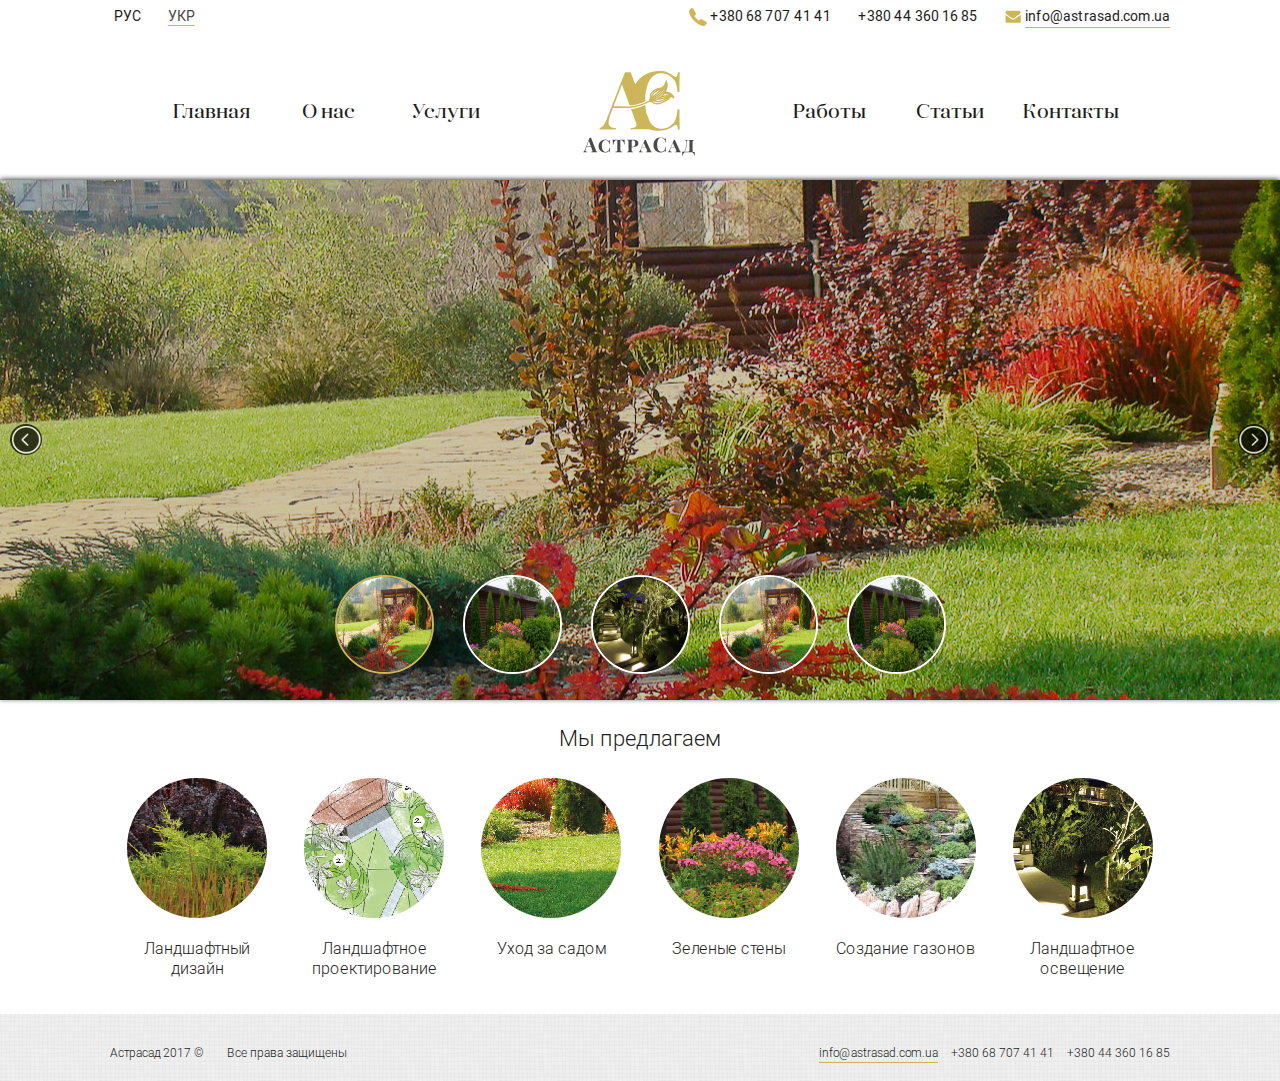
<file: index.html>
<!DOCTYPE html>
<html lang="en">
<head>
    <meta charset="UTF-8">
    <meta name="viewport" content="width=device-width, initial-scale=1.0">
    <title>АстраСад</title>
    <link rel="stylesheet" href="style.css">
    <link rel="stylesheet" href="bxslider/jquery.bxslider.css">
    <script type="text/javascript" src="js/jquery-3.1.1.min.js"></script>
    <script type="text/javascript" src="bxslider/jquery.bxslider.js"></script>
    <script type="text/javascript" src="js/scripts.js"></script>
</head>
<body>
    <header id="header" class="container">
        <div class="head-info">
            <div class="languages">
                <ul>
                    <li>
                        <a href="#">Рус</a>
                    </li>
                    <li class="current-menu-item">
                        <a href="#">Укр</a>
                    </li>
                </ul>
            </div>
            <div class="contact-info">
                <ul>
                    <li>
                        <img src="images/phone.svg" alt="phone number" >
                        <a href="tel:+380687074141">+380 68 707 41 41</a>
                    </li>
                    <li>
                        <a href="tel:+380443601685">+380 44 360 16 85</a>
                    </li>
                    <li>
                        <img src="images/mail.svg" alt="email address" >
                        <a href="mailto:info@astrasad.com.ua">info@astrasad.com.ua</a>
                    </li>
                </ul>
            </div>
            <div class="clearfix"></div>
        </div>
        <nav id="toggle-menu">
            <div class="logo">
                <a href="#">
                    <img src="images/logo.svg" alt="Logotype">
                </a>
            </div>
            <div id="toggle-button"><img src="images/menu.svg" alt="menu"></div>
            <nav id="toggle-nav-menu">
                <div class="nav-menu-left">
                    <ul>
                        <li><a href="#">Главная</a></li>
                        <li><a href="#">О нас</a></li>
                        <li><a href="#">Услуги</a>
                            <ul>
                                <li><a href="#">Допроектные работы на объекте</a></li>
                                <li><a href="#">Ландшафтное проектирование</a></li>
                                <li><a href="#">Разработка концепции</a></li>
                                <li><a href="#">Ландшафтный дизайн</a></li>
                                <li><a href="#">Посадка растений</a></li>
                                <li><a href="#">Ландшафтное освещение</a></li>
                                <li><a href="#">Автоматический полив</a></li>
                                <li><a href="#">Комплексный уход за садом</a></li>
                                <li><a href="#">Фитодизайн интерьера</a></li>
                                <li><a href="#">Оформление сада и дома к праздникам</a></li>
                                <li><a href="#">Креативная флористика</a></li>
                            </ul>
                        </li>
                    </ul>
                </div>
                <div class="nav-menu-right">
                    <ul>
                        <li><a href="#">Работы</a></li>
                        <li><a href="#">Статьи</a></li>
                        <li><a href="#">Контакты</a></li>
                    </ul>
                </div>
            </nav>
        </nav>

        <nav id="nav-menu">
            <div class="nav-menu-left">
                <ul>
                    <li><a href="#">Главная</a></li>
                    <li><a href="#">О нас</a></li>
                    <li><a href="#">Услуги</a>
                        <ul>
                            <li><a href="#">Допроектные работы на объекте</a></li>
                            <li><a href="#">Ландшафтное проектирование</a></li>
                            <li><a href="#">Разработка концепции</a></li>
                            <li><a href="#">Ландшафтный дизайн</a></li>
                            <li><a href="#">Посадка растений</a></li>
                            <li><a href="#">Ландшафтное освещение</a></li>
                            <li><a href="#">Автоматический полив</a></li>
                            <li><a href="#">Комплексный уход за садом</a></li>
                            <li><a href="#">Фитодизайн интерьера</a></li>
                            <li><a href="#">Оформление сада и дома к праздникам</a></li>
                            <li><a href="#">Креативная флористика</a></li>
                        </ul>
                    </li>
                </ul>
            </div>
            <div class="logo">
                <a href="#">
                    <img src="images/logo.svg" alt="Logotype">
                </a>
            </div>
            <div class="nav-menu-right">
                <ul>
                    <li><a href="#">Работы</a></li>
                    <li><a href="#">Статьи</a></li>
                    <li><a href="#">Контакты</a></li>
                </ul>
            </div>
        </nav>
    </header>
    <main id="main">
        <div class="slider">
            <ul class="bxslider">
                <li style="background-image: url('images/red_slope_without_a_track.jpg');">
                    <div class="overlay"></div>
                </li>
                <li style="background-image: url('images/B.jpg');height: 550px;background-size: cover;">
                    <div class="overlay"></div>
                </li>
                <li style="background-image: url('images/light.jpg');">
                    <div class="overlay"></div>
                </li>
                <li style="background-image: url('images/red_slope_without_a_track.jpg');">
                    <div class="overlay"></div>
                </li>
                <li style="background-image: url('images/B.jpg');">
                    <div class="overlay"></div>
                </li>
            </ul>
            <div id="bx-pager">
                <a data-slide-index="0" href="">
                    <img src="images/red_slope_without_a_track.jpg" alt="red_slope_without_a_track">
                </a>
                <a data-slide-index="1" href="">
                    <img src="images/B.jpg" alt="B">
                </a>
                <a data-slide-index="2" href="">
                    <img src="images/light.jpg" alt="light">
                </a>
                <a data-slide-index="3" href="">
                    <img src="images/red_slope_without_a_track.jpg" alt="red_slope_without_a_track">
                </a>
                <a data-slide-index="4" href="">
                    <img src="images/B.jpg" alt="B">
                </a>
            </div>
        </div>
        <div class="offers container">
            <h3>Мы предлагаем</h3>
            <div class="offers-block">
                <div class="offer">
                    <a href="#">
                        <img src="images/offer-1.jpg" alt="offer1">
                        <h2>Ландшафтный дизайн</h2>
                    </a>
                </div>
                <div class="offer">
                    <a href="#">
                        <img src="images/offer-2.jpg" alt="offer2">
                        <h2>Ландшафтное проектирование</h2>
                    </a>
                </div>
                <div class="offer">
                    <a href="#">
                        <img src="images/offer-3.jpg" alt="offer3">
                        <h2>Уход за садом</h2>
                    </a>
                </div>
                <div class="offer">
                    <a href="#">
                        <img src="images/offer-4.jpg" alt="offer4">
                        <h2>Зеленые стены</h2>
                    </a>
                </div>
                <div class="offer">
                    <a href="#">
                        <img src="images/offer-5.jpg" alt="offer5">
                        <h2>Создание газонов</h2>
                    </a>
                </div>
                <div class="offer">
                    <a href="#">
                        <img src="images/offer-6.jpg" alt="offer6">
                        <h2>Ландшафтное освещение</h2>
                    </a>
                </div>
            </div>
        </div>
    </main>
    <footer id="footer" class="wavegrid">
        <div class="container">
            <div class="copyrights">
                <section>
                    <div>Астрасад 2017 &copy;</div>
                    <div>Все права защищены</div>
                </section>
            </div>
            <div class="footer-contact-info">
                <ul>
                    <li>
                        <a href="mailto:info@astrasad.com.ua">info@astrasad.com.ua</a>
                    </li>
                    <li>
                        <a href="tel:+380687074141">+380 68 707 41 41</a>
                    </li>
                    <li>
                        <a href="tel:+380443601685">+380 44 360 16 85</a>
                    </li>
                </ul>
            </div>
            <div class="clearfix"></div>
        </div>
    </footer>


    <script  type="text/javascript">
        jQuery(document).ready(function ($){
            /*if ( $( window ).width() < 1200 ) {
                $('#slider > li').css('background-image', "url(' <?php the_post_thumbnail_url('thumbnail'); ?> ')");
            } */

            $('#toggle-menu div > ul li').has('ul').bind('click',function(){
                $(this).children('ul').slideToggle("slow");
                return false;
            });
            $('#toggle-button img').bind('click',function(){
                if ( $('#toggle-button img').attr('src') === 'images/menu.svg' ) {
                    $('#toggle-button img').attr('src', 'images/cross.svg');
                } else {
                    $('#toggle-button img').attr('src', 'images/menu.svg');
                }

                $('#toggle-nav-menu').slideToggle("slow");
                return false;
            });
        });
    </script>
</body>
</html>
</file>
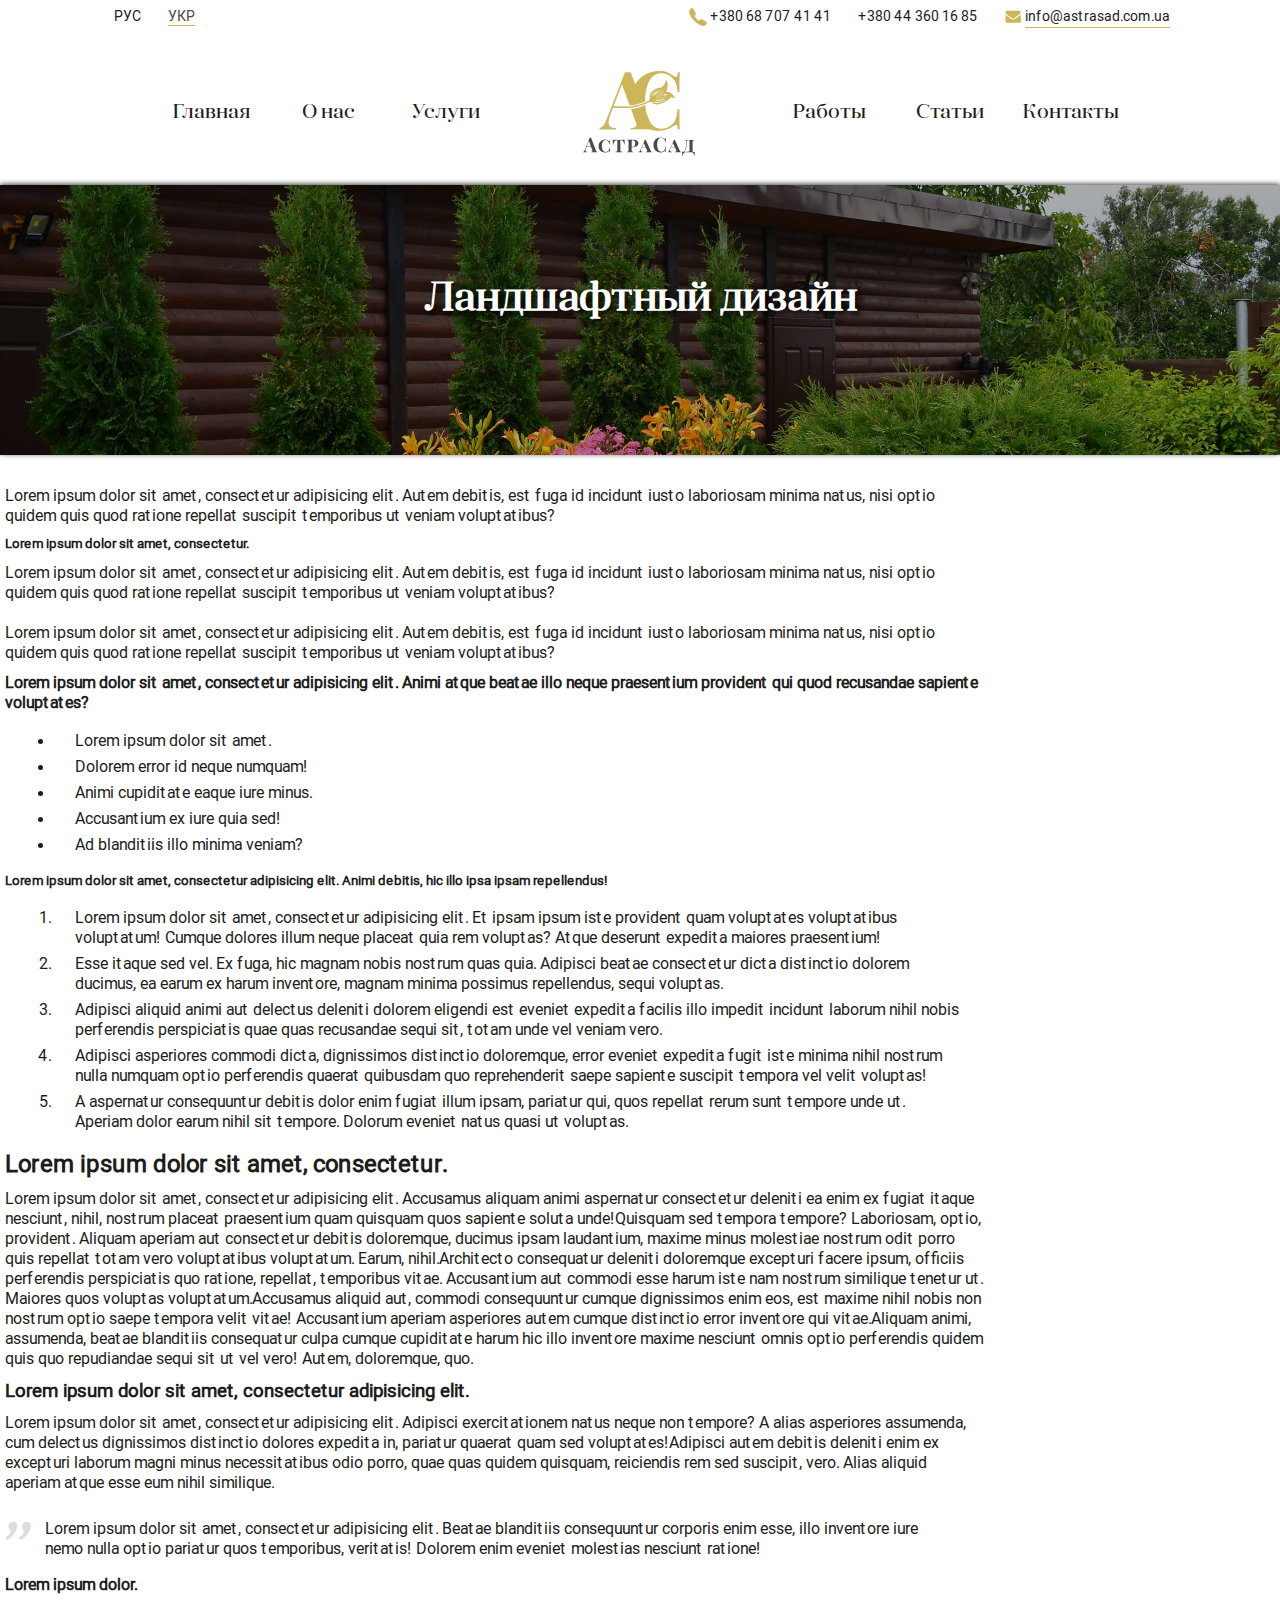
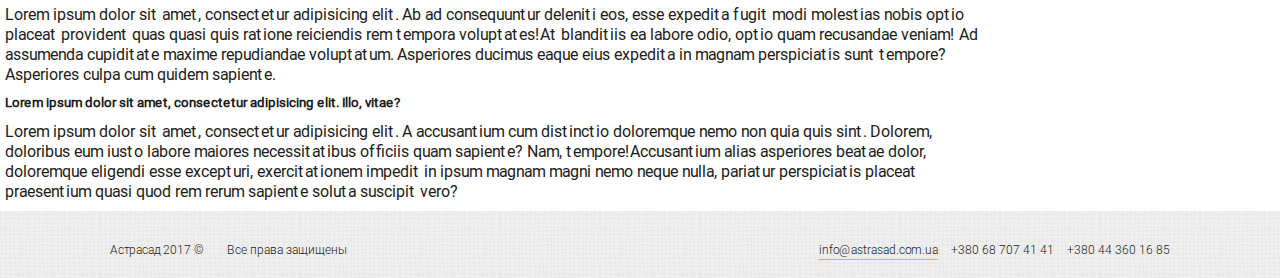
<file: single.html>
<!DOCTYPE html>
<html lang="en">
<head>
    <meta charset="UTF-8">
    <meta name="viewport" content="width=device-width, initial-scale=1.0">
    <title>АстраСад</title>
    <link rel="stylesheet" href="style.css">
</head>
<body>
    <header id="header" class="container">
        <div class="head-info">
            <div class="languages">
                <ul>
                    <li>
                        <a href="#">Рус</a>
                    </li>
                    <li class="current-menu-item">
                        <a href="#">Укр</a>
                    </li>
                </ul>
            </div>
            <div class="contact-info">
                <ul>
                    <li>
                        <img src="images/phone.svg" alt="phone number" >
                        <a href="tel:+380687074141">+380 68 707 41 41</a>
                    </li>
                    <li>
                        <a href="tel:+380443601685">+380 44 360 16 85</a>
                    </li>
                    <li>
                        <img src="images/mail.svg" alt="email address" >
                        <a href="mailto:info@astrasad.com.ua">info@astrasad.com.ua</a>
                    </li>
                </ul>
            </div>
            <div class="clearfix"></div>
        </div>
        <nav id="toggle-menu">
            <div class="logo">
                <a href="#">
                    <img src="images/logo.svg" alt="Logotype">
                </a>
            </div>
            <div id="toggle-button"><img src="images/menu.svg" alt="menu"></div>
            <nav id="toggle-nav-menu">
                <div class="nav-menu-left">
                    <ul>
                        <li><a href="#">Главная</a></li>
                        <li><a href="#">О нас</a></li>
                        <li><a href="#">Услуги</a>
                            <ul>
                                <li><a href="#">Допроектные работы на объекте</a></li>
                                <li><a href="#">Ландшафтное проектирование</a></li>
                                <li><a href="#">Разработка концепции</a></li>
                                <li><a href="#">Ландшафтный дизайн</a></li>
                                <li><a href="#">Посадка растений</a></li>
                                <li><a href="#">Ландшафтное освещение</a></li>
                                <li><a href="#">Автоматический полив</a></li>
                                <li><a href="#">Комплексный уход за садом</a></li>
                                <li><a href="#">Фитодизайн интерьера</a></li>
                                <li><a href="#">Оформление сада и дома к праздникам</a></li>
                                <li><a href="#">Креативная флористика</a></li>
                            </ul>
                        </li>
                    </ul>
                </div>
                <div class="nav-menu-right">
                    <ul>
                        <li><a href="#">Работы</a></li>
                        <li><a href="#">Статьи</a></li>
                        <li><a href="#">Контакты</a></li>
                    </ul>
                </div>
            </nav>
        </nav>

        <nav id="nav-menu">
            <div class="nav-menu-left">
                <ul>
                    <li><a href="#">Главная</a></li>
                    <li><a href="#">О нас</a></li>
                    <li><a href="#">Услуги</a>
                        <ul>
                            <li><a href="#">Допроектные работы на объекте</a></li>
                            <li><a href="#">Ландшафтное проектирование</a></li>
                            <li><a href="#">Разработка концепции</a></li>
                            <li><a href="#">Ландшафтный дизайн</a></li>
                            <li><a href="#">Посадка растений</a></li>
                            <li><a href="#">Ландшафтное освещение</a></li>
                            <li><a href="#">Автоматический полив</a></li>
                            <li><a href="#">Комплексный уход за садом</a></li>
                            <li><a href="#">Фитодизайн интерьера</a></li>
                            <li><a href="#">Оформление сада и дома к праздникам</a></li>
                            <li><a href="#">Креативная флористика</a></li>
                        </ul>
                    </li>
                </ul>
            </div>
            <div class="logo">
                <a href="#">
                    <img src="images/logo.svg" alt="Logotype">
                </a>
            </div>
            <div class="nav-menu-right">
                <ul>
                    <li><a href="#">Работы</a></li>
                    <li><a href="#">Статьи</a></li>
                    <li><a href="#">Контакты</a></li>
                </ul>
            </div>
        </nav>
    </header>
    <main id="main">
        <div id="content">
            <div class="content-img" style="background-image: url('images/B.jpg')">
                <h1>Ландшафтный дизайн</h1>
                <div class="overlay"></div>
            </div>
            <div class="content-single container">
                <p>Lorem ipsum dolor sit amet, consectetur adipisicing elit. Autem debitis, est fuga id incidunt iusto laboriosam minima natus, nisi optio quidem quis quod ratione repellat suscipit temporibus ut veniam voluptatibus?</p>
                <h5>Lorem ipsum dolor sit amet, consectetur.</h5>
                <p>Lorem ipsum dolor sit amet, consectetur adipisicing elit. Autem debitis, est fuga id incidunt iusto laboriosam minima natus, nisi optio quidem quis quod ratione repellat suscipit temporibus ut veniam voluptatibus?</p>
                <p>Lorem ipsum dolor sit amet, consectetur adipisicing elit. Autem debitis, est fuga id incidunt iusto laboriosam minima natus, nisi optio quidem quis quod ratione repellat suscipit temporibus ut veniam voluptatibus?</p>
                <h4>Lorem ipsum dolor sit amet, consectetur adipisicing elit. Animi atque beatae illo neque praesentium
                    provident qui quod recusandae sapiente voluptates?</h4>
                <ul>
                    <li>Lorem ipsum dolor sit amet.</li>
                    <li>Dolorem error id neque numquam!</li>
                    <li>Animi cupiditate eaque iure minus.</li>
                    <li>Accusantium ex iure quia sed!</li>
                    <li>Ad blanditiis illo minima veniam?</li>
                </ul>
                <h5>Lorem ipsum dolor sit amet, consectetur adipisicing elit. Animi debitis, hic illo ipsa ipsam
                    repellendus!</h5>
                <ol>
                    <li>Lorem ipsum dolor sit amet, consectetur adipisicing elit. Et ipsam ipsum iste provident quam
                        voluptates voluptatibus voluptatum! Cumque dolores illum neque placeat quia rem voluptas? Atque
                        deserunt expedita maiores praesentium!
                    </li>
                    <li>Esse itaque sed vel. Ex fuga, hic magnam nobis nostrum quas quia. Adipisci beatae consectetur dicta
                        distinctio dolorem ducimus, ea earum ex harum inventore, magnam minima possimus repellendus, sequi
                        voluptas.
                    </li>
                    <li>Adipisci aliquid animi aut delectus deleniti dolorem eligendi est eveniet expedita facilis illo
                        impedit incidunt laborum nihil nobis perferendis perspiciatis quae quas recusandae sequi sit, totam
                        unde vel veniam vero.
                    </li>
                    <li>Adipisci asperiores commodi dicta, dignissimos distinctio doloremque, error eveniet expedita fugit
                        iste minima nihil nostrum nulla numquam optio perferendis quaerat quibusdam quo reprehenderit saepe
                        sapiente suscipit tempora vel velit voluptas!
                    </li>
                    <li>A aspernatur consequuntur debitis dolor enim fugiat illum ipsam, pariatur qui, quos repellat rerum
                        sunt tempore unde ut. Aperiam dolor earum nihil sit tempore. Dolorum eveniet natus quasi ut
                        voluptas.
                    </li>
                </ol>
                <h2>Lorem ipsum dolor sit amet, consectetur.</h2>
                <p><span>Lorem ipsum dolor sit amet, consectetur adipisicing elit. Accusamus aliquam animi aspernatur consectetur deleniti ea enim ex fugiat itaque nesciunt, nihil, nostrum placeat praesentium quam quisquam quos sapiente soluta unde!</span><span>Quisquam sed tempora tempore? Laboriosam, optio, provident. Aliquam aperiam aut consectetur debitis doloremque, ducimus ipsam laudantium, maxime minus molestiae nostrum odit porro quis repellat totam vero voluptatibus voluptatum. Earum, nihil.</span><span>Architecto consequatur deleniti doloremque excepturi facere ipsum, officiis perferendis perspiciatis quo ratione, repellat, temporibus vitae. Accusantium aut commodi esse harum iste nam nostrum similique tenetur ut. Maiores quos voluptas voluptatum.</span><span>Accusamus aliquid aut, commodi consequuntur cumque dignissimos enim eos, est maxime nihil nobis non nostrum optio saepe tempora velit vitae! Accusantium aperiam asperiores autem cumque distinctio error inventore qui vitae.</span><span>Aliquam animi, assumenda, beatae blanditiis consequatur culpa cumque cupiditate harum hic illo inventore maxime nesciunt omnis optio perferendis quidem quis quo repudiandae sequi sit ut vel vero! Autem, doloremque, quo.</span>
                </p>
                <h3>Lorem ipsum dolor sit amet, consectetur adipisicing elit.</h3>
                <p><span>Lorem ipsum dolor sit amet, consectetur adipisicing elit. Adipisci exercitationem natus neque non tempore? A alias asperiores assumenda, cum delectus dignissimos distinctio dolores expedita in, pariatur quaerat quam sed voluptates!</span><span>Adipisci autem debitis deleniti enim ex excepturi laborum magni minus necessitatibus odio porro, quae quas quidem quisquam, reiciendis rem sed suscipit, vero. Alias aliquid aperiam atque esse eum nihil similique.</span>
                </p>
                <blockquote cite="http://www.worldwildlife.org/who/index.html">Lorem ipsum dolor sit amet, consectetur adipisicing elit. Beatae blanditiis consequuntur corporis enim esse, illo inventore iure nemo nulla optio pariatur quos temporibus, veritatis! Dolorem enim eveniet molestias nesciunt ratione!</blockquote>
                <h4>Lorem ipsum dolor.</h4>
                <p><span>Lorem ipsum dolor sit amet, consectetur adipisicing elit. Ab ad consequuntur deleniti eos, esse expedita fugit modi molestias nobis optio placeat provident quas quasi quis ratione reiciendis rem tempora voluptates!</span><span>At blanditiis ea labore odio, optio quam recusandae veniam! Ad assumenda cupiditate maxime repudiandae voluptatum. Asperiores ducimus eaque eius expedita in magnam perspiciatis sunt tempore? Asperiores culpa cum quidem sapiente.</span>
                </p>
                <h5>Lorem ipsum dolor sit amet, consectetur adipisicing elit. Illo, vitae?</h5>
                <p><span>Lorem ipsum dolor sit amet, consectetur adipisicing elit. A accusantium cum distinctio doloremque nemo non quia quis sint. Dolorem, doloribus eum iusto labore maiores necessitatibus officiis quam sapiente? Nam, tempore!</span><span>Accusantium alias asperiores beatae dolor, doloremque eligendi esse excepturi, exercitationem impedit in ipsum magnam magni nemo neque nulla, pariatur perspiciatis placeat praesentium quasi quod rem rerum sapiente soluta suscipit vero?</span>
                </p>
            </div>
        </div>
    </main>
    <footer id="footer" class="wavegrid">
        <div class="container">
            <div class="copyrights">
                <section>
                    <div>Астрасад 2017 &copy;</div>
                    <div>Все права защищены</div>
                </section>
            </div>
            <div class="footer-contact-info">
                <ul>
                    <li>
                        <a href="mailto:info@astrasad.com.ua">info@astrasad.com.ua</a>
                    </li>
                    <li>
                        <a href="tel:+380687074141">+380 68 707 41 41</a>
                    </li>
                    <li>
                        <a href="tel:+380443601685">+380 44 360 16 85</a>
                    </li>
                </ul>
            </div>
            <div class="clearfix"></div>
        </div>
    </footer>

    <script  type="text/javascript">
        jQuery(document).ready(function ($){
            /*if ( $( window ).width() < 1200 ) {
             $('#slider > li').css('background-image', "url(' <?php the_post_thumbnail_url('thumbnail'); ?> ')");
             } */

            $('#toggle-menu div > ul li').has('ul').bind('click',function(){
                $(this).children('ul').slideToggle("slow");
                return false;
            });
            $('#toggle-button img').bind('click',function(){
                if ( $('#toggle-button img').attr('src') === 'images/menu.svg' ) {
                    $('#toggle-button img').attr('src', 'images/cross.svg');
                } else {
                    $('#toggle-button img').attr('src', 'images/menu.svg');
                }

                $('#toggle-nav-menu').slideToggle("slow");
                return false;
            });
        });
    </script>
</body>
</html>
</file>
<file: style.css>
@charset "utf-8";
/* CSS Document */

/*
Theme Name: Astrasad
Version: 1.0
Author: Aleksandr Gryshko
*/

/*************Fonts************/
@font-face {
    font-family: 'Anglecia';
    src: url(fonts/AngleciaProDisplay-Regular.otf);
}
@font-face {
    font-family: 'Myriad';
    src: url(fonts/MyriadPro-Regular.otf);
}
@font-face {
    font-family: 'RobotoLight';
    src: url(fonts/Roboto-Light.ttf);
}
@font-face {
    font-family: 'RobotoRegular';
    src: url(fonts/Roboto-Regular.ttf);
}

/*************Settings************/
* {
    margin: 0;
    padding: 0;
}

body {
    font-family: 'RobotoLight', sans-serif;
    color: #1D1D1B;
}

.container {
    max-width: 1060px;
    min-width: 320px;
    margin: 0 auto;
}

a {
    text-decoration: none;
    color: #1D1D1B;
}

a img {
    border: none;
}

.wavegrid {
    background: url("images/wavegrid.png");
}

.clearfix {
    clear: both;
}

/*************Header************/
#header {
    padding: 7px 0 29px;
}
    #header ul li {
        display: inline-block;

    }

.head-info {
    font-family: 'RobotoRegular', sans-serif;
    font-size: 14px;
    margin-bottom: 45px;
}

.languages {
    float: left;
    padding-left: 4px;
}
    .languages li + li, .contact-info li + li {
        margin-left: 24px;
    }
    .languages a {
        text-decoration: none;
        text-transform: uppercase;
        color: #1D1D1B;
    }
    .languages a:hover, .languages li.current-menu-item a, .languages li.current-lang a {
        color: #4A4A49;
        border-bottom: 1.5px solid #CCB659;
    }

.contact-info {
    float: right;
}
    .contact-info a {
        text-decoration: none;
        color: #1D1D1B;
    }
    .contact-info ul li:last-child a {
        border-bottom: 1.5px solid #CCB659;
        padding-bottom: 2px;
    }
    .contact-info a:hover {
        border-bottom: 1.5px solid #CCB659;
    }
    .contact-info img {
        vertical-align: middle;
        width: 18px;
        height: 18px;
    }

#nav-menu {
    display: block;
    clear: both;
    text-align: center;
    padding: 0 3.3%;
    height: 85px;
    font-family: 'Anglecia', sans-serif;
    font-size: 20px;
}
    #nav-menu div {
        display: inline-block;
        margin: 0 auto;
    }
    #nav-menu .logo {
        width: 25%;
        height: 85px;
    }
    #nav-menu .logo img {
        width: 112px;
        height: 84.86px;
    }
    #nav-menu .nav-menu-left {
        width: 36%;
        float: left;
        margin-left: 0.75%;
    }
    #nav-menu ul li {
        width: 33%;
        float: left;
    }
    #nav-menu ul li a:hover {
        border-bottom: 1.5px solid #CCB659;
    }
    #nav-menu > ul li:first-child {
        text-align: left;
    }
    #nav-menu > ul li:last-child {
        text-align: right;
    }
    #nav-menu .nav-menu-right {
        width: 37%;
        float: right;
    }
    #nav-menu .nav-menu-right, #nav-menu .nav-menu-left {
        height: 85px;
        line-height: 85px;
    }
    #nav-menu ul li:hover > ul {
        visibility:visible;
        opacity:1;
        transition-delay:0s;
    }
    #nav-menu ul li > ul {
        margin-top: -30px;
        width: 300px;
        z-index: 100;
        position: absolute;
        padding: 20px;
        background-color: #fff;
        font-size: 14px;
        visibility:hidden;
        opacity:0;
        transition:visibility 0s linear 0.5s,opacity 0.5s linear;
    }
    #nav-menu ul li > ul li {
        width: 100%;
        text-align: left;
        line-height: 24px;
    }
    #nav-menu ul li > ul li a:before {
        content: '- ';
    }

#toggle-menu {
    margin-top: 10px;
    min-height: 74px;
    display: none;
}
    #toggle-nav-menu {
        clear: both;
    }
    #toggle-button {
        float: right;
    }
    #toggle-button img {
        height: 40px;
        padding-top: 15px;
        cursor: pointer;
    }
    #toggle-nav-menu {
        display: none;
    }
    #toggle-menu .logo{
        float: left;
    }
    #toggle-menu .logo img {
        height: 70px;
    }
    #toggle-menu .nav-menu-left, #toggle-menu .nav-menu-right {
        text-align: center;
    }
    #toggle-menu div > ul li {
        background-color: #ccb658;
        display: block;
        padding: 6px 0;
    }
    #toggle-menu div > ul li:hover {
        background-color: #e0d39a;
    }
    #toggle-menu div > ul li:hover > ul {
        display: block;
    }
    #toggle-menu div > ul li > ul {
        font-size: 14px;
        display: none;
        transition: all 2s linear;
    }
    #toggle-menu div > ul li > ul li {
        background-color: #e0d39a;
    }
    #toggle-menu div > ul li > ul li a:before {
        content: '- ';
    }
    #toggle-menu div > ul li > ul li:hover {
        background-color: #ccb658;
    }

/*************Main************/
#main .slider {
    margin: 0 auto;
    position: relative;
    top: -5px;
}

.wrapper {
    position: absolute;
    max-width: 610px;
    overflow: hidden;
    bottom: 30px;
    left: 50%;
    margin-left: -305px;
}

.overlay {
    background-color: rgba(0,0,0,0.3);
    width: 100%;
    height: 100%;
    position: absolute;
    top: 0px;
    left: 0px;
}

.breadcrumbs {
    margin: 20px 0 30px;
    border-bottom: 2px solid #ccb658;
    padding: 0 0 14px;
    font-size: 14px;
}

/*************Slider************/

.bxslider li .overlay {
    background-color: rgba(0,0,0,0.2);
    width: 100%;
    height: 100%;
    position: absolute;
    top: 0px;
    left: 0px;
}

.noslider {
    text-align: center;
    border: 1px dashed #b4b9be;
    padding-top: 100px;
    height: 100px;
}

#main {
    min-height: 620px;
}

#main .offers {
    padding: 26px 0 36px;
}
    #main .offers h3 {
        text-align: center;
        font-size: 22px;
        font-weight: normal;
    }

#main .offers-block {
    text-align: center;
}
    #main .offers-block .offer {
        display: inline-table;
        width: 140px;
        margin: 26px 1.56% 0;
    }
    #main .offers-block .offer img {
        border-radius: 50%;
    }
    #main .offers-block .offer a:hover {
        opacity: 0.5;
    }
    #main .offers-block .offer h2 {
        margin-top: 16px;
        text-align: center;
        font-size: 16px;
        font-weight: normal;
    }

/*************Single************/
#content {
    padding: 0 0 36px;
    font-family: 'RobotoRegular', sans-serif;
}
    #content .content-img {
        background-attachment: fixed;
        background-position: center bottom;
        background-size: cover;
        height: 270px;
        position: relative;
        -webkit-box-shadow: 0px -1px 5px 0px rgba(0,0,0,0.75);
        -moz-box-shadow: 0px -1px 5px 0px rgba(0,0,0,0.75);
        box-shadow: 0px -1px 5px 0px rgba(0,0,0,0.75);
    }
    #content .content-img h1 {
        text-align: center;
        position: relative;
        color: #fff;
        z-index: 1;
        padding-top: 95px;
        font-size: 40px;
        font-family: 'Anglecia', sans-serif;
        text-shadow: 3px 4px 6px black;
    }

    #content .article {
        margin: 50px 0;
        font-size: 17px;
    }

    #content .article h2 {
        font-family: 'Anglecia', sans-serif;
        font-size: 26px;
        margin-bottom: 20px;
    }

    #content .article .content-thumb {
        float: left;
        margin-right: 30px;
        width: 270px;
        height: 180px;
        overflow: hidden;
        background: #ccb658;
    }

    #content .content-thumb img {
        min-width: 100%;
        height: 180px;
    }

.content {
    padding: 20px 5px 0;
}

.content-single {
    padding: 20px 5px 0;
    width: calc(100% - 300px);
    float: left;
}
    .content-single .breadcrumbs {
        margin: 0 0 30px;
        border-bottom: 2px solid #ccb658;
        padding: 0 0 14px;
        font-size: 14px;
    }
    #content .content-single h1 {
        padding: 30px 80px;
        font-family: 'RobotoLight', sans-serif;
        font-size: 34px;
    }

    #content .content-single p {
        padding: 10px 0;
    }

    #content .content-single ul, .content-single ol {
        margin: 15px 0 15px 50px;
    }

    #content .content-single ul li, .content-single ol li {
        padding: 3px 20px;
    }

blockquote {
    display: block;
    padding: 1em 40px;
    background: url(images/quote.gif) no-repeat 0px 20px;
}

.gallery {
    text-align: center;
}

.gallery figure {
    display: inline-block;
    margin: 10px;
}

.gallery-icon img {
    border-radius: 10px;
    border: 2px solid dimgrey;
}

.gallery-icon img:hover {
    opacity: 0.8;
}

/*************Sidebar*********/
#sidebar {
    display: block;
    width: 250px;
    float: right;
    padding: 20px 0;
    font-family: 'RobotoLight', sans-serif;
}
    #sidebar section {
        margin-bottom: 24px;
    }

    #sidebar section div {
        padding: 10px 0 0 15px;
    }

    #sidebar section ul li {
        list-style-image: url(images/check.png);
        list-style-position: inside;
    }

    #sidebar section a:hover {
        color: #ccb658;
    }

    #sidebar section .widget-title {
        font-family: 'Anglecia', sans-serif;
        font-size: 18px;
        text-transform: uppercase;
        border-bottom: 2px solid #ccb658;
        padding: 0 15px 9px;
    }

/*************404************/

#content .page-error, h2.tempsearch {
    text-align: center;
    background-color: #fff;
    padding: 100px 0;
    border-radius: 10px;
}

#content .page-error span {
    font-size: 100px;
}

/*************Footer************/
#footer {
    padding: 21px 0;
    font-family: 'RobotoLight', sans-serif;
    font-size: 12px;
    clear: both;
}

#footer .copyrights {
    float: left;
}
    #footer .copyrights > section {
        margin-top: 10px;
    }
    #footer .copyrights div {
        display: inline-block;
        margin-right: 20px;
    }
#footer .footer-contact-info {
    float: right;
    padding-top: 10px;
    text-align: right;
}
    #footer .footer-contact-info a {
        text-decoration: none;
        color: #1D1D1B;
    }
    #footer .footer-contact-info a:hover {
        border-bottom: 1.5px solid #CCB659;
    }
    #footer .footer-contact-info ul li {
        display: inline-block;
    }
    #footer .footer-contact-info ul li + li {
        margin-left: 10px;
    }
    #footer .footer-contact-info ul li:first-child a {
        border-bottom: 1.5px solid #CCB659;
        padding-bottom: 2px;
    }

@media all and (max-width: 1080px) {
    .wrapper {
        max-width: 481px;
        margin-left: -240px;
    }
    #content .content-img {
        background-attachment: inherit;
        background-position: center;
        background-size: 200%;
    }
    #content .article {
        padding: 0 20px;
    }
}

@media all and (max-width: 757px) {
    #nav-menu {
        display: none;
    }
    #toggle-menu {
        display: block;
    }
    #sidebar {
        display: none;
    }
    .content-single {
        width: 98%;
    }
}

@media all and (max-width: 670px) {
    #header .contact-info ul li {
        display: block;
        text-align: right;
    }
    #footer .copyrights {
        margin-top: 35px;
    }
    #footer .footer-contact-info ul li {
        display: block;
        margin-bottom: 3px;
    }
}

@media all and (max-width: 520px) {
    #content .article .content-thumb {
        float: none;
        margin: 0 0 10px;
    }
}

@media all and (max-width: 400px) {
    #footer .copyrights {
        margin-top: 20px;
    }
    #footer .copyrights div {
        display: block;
        margin-right: 0px;
    }
}
</file>
